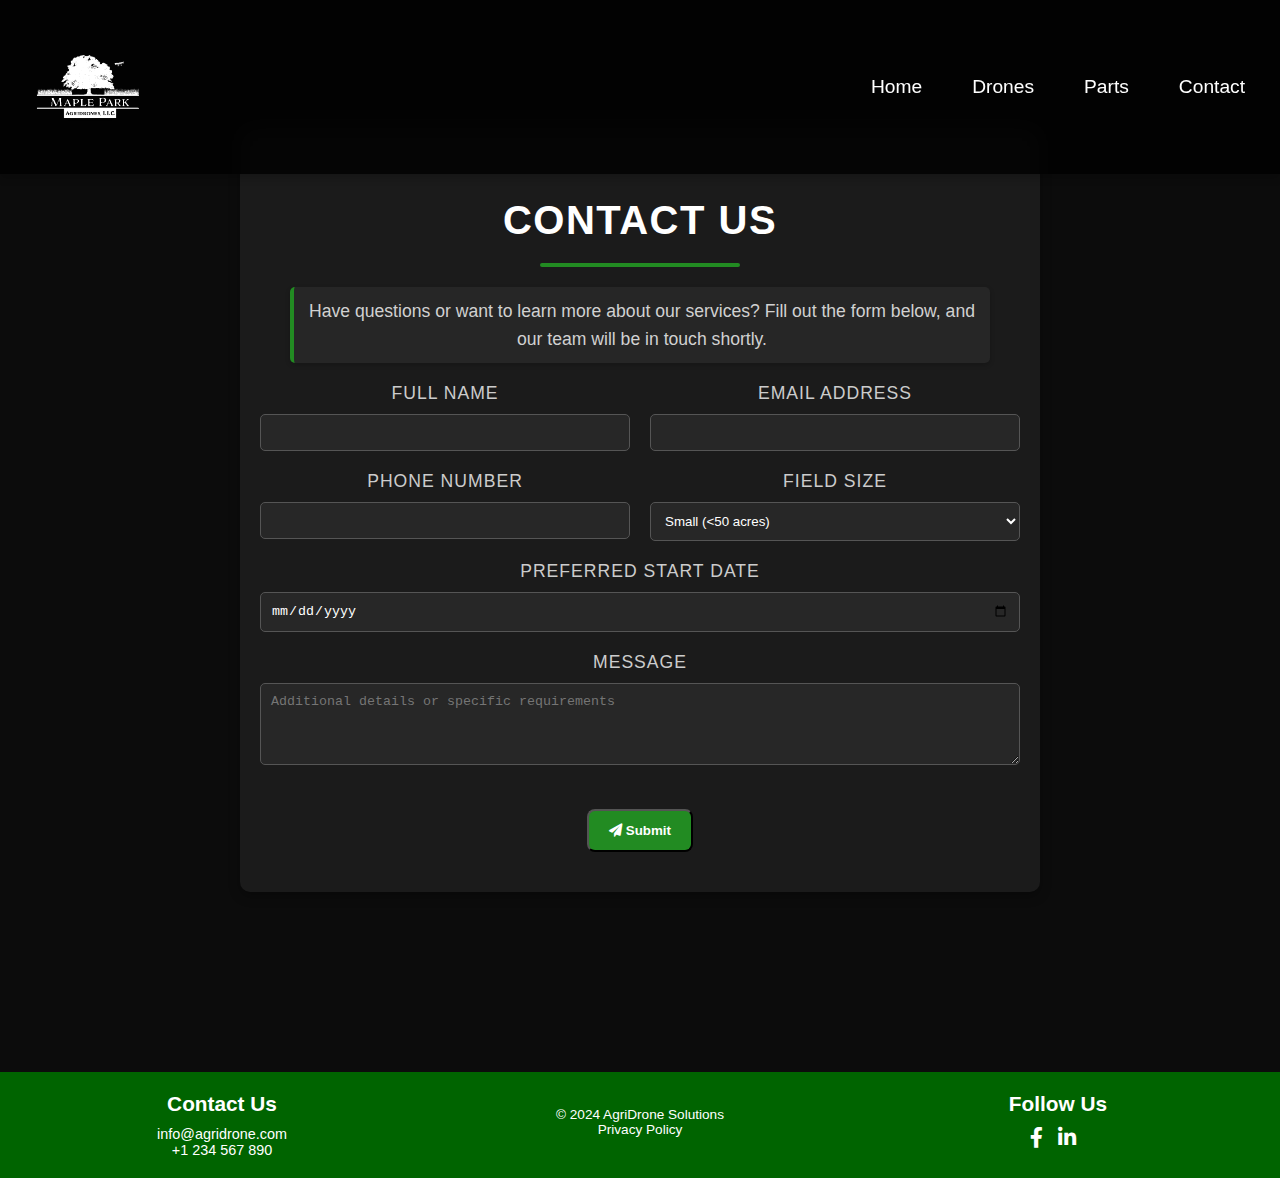
<file: contact.html>
<!DOCTYPE html>
<html lang="en">
<head>
    <meta charset="UTF-8">
    <meta name="viewport" content="width=device-width, initial-scale=1.0">
    <title>Contact Us | Maple Park AgriDrones</title>
    <link rel="stylesheet" href="contact.css">
    <link rel="stylesheet" href="styles.css">
    <link rel="stylesheet" href="footer.css">
    <link rel="stylesheet" href="hero.css">
    <link rel="icon" href="/images/favicon.png" type="image/png">
    <link rel="stylesheet" href="https://cdnjs.cloudflare.com/ajax/libs/font-awesome/6.0.0-beta3/css/all.min.css">
</head>
<body>

    <header>
        <div class="navbar">
            <!-- Overlay container for logo and hamburger menu icon -->
            <div class="overlay-container">
                <div class="logo">
                    <a href="index.html">
                        <img src="images/logo-Photoroom.png" alt="AgriDrone Logo">
                    </a>
                </div>
                <!-- Hamburger Menu Icon, moved to the right -->
                <div id="menuIcon" class="menu-icon">
                    <span class="line"></span>
                    <span class="line"></span>
                    <span class="line"></span>
                </div>
            </div>
    
            <!-- Desktop Menu - Hidden on Mobile -->
            <ul class="desktop-menu">
                <li><a href="index.html">Home</a></li>
                <li class="has-dropdown">
                    <span class="no-click">Drones</span>
                    <ul class="dropdown">
                        <li><a href="drone.html?drone=t25">DJI Agras T25</a></li>
                        <li><a href="drone.html?drone=t50">DJI Agras T50</a></li>
                    </ul>
                </li>
                <li class="has-dropdown">
                    <span class="no-click">Parts</span>
                    <ul class="dropdown">
                        <li><a href="drone1-specs.html">DJI Agras T25 Parts</a></li>
                        <li><a href="drone1-parts.html">DJI Agras T50 Parts</a></li>
                    </ul>
                </li>
                <li><a href="contact.html">Contact</a></li>
            </ul>
        </div>
    </header>
    
    <!-- Mobile Menu Structure - Positioned outside the header -->
    <nav class="menu" id="menu">
        <div class="close-icon" id="closeIcon">X</div>
        <ul>
            <li><a href="index.html">Home</a></li>
            <li class="has-dropdown">
                <a href="javascript:void(0)" class="dropdown-toggle">Drones</a>
                <ul class="dropdown-menu">
                    <li><a href="drone.html?drone=t25">DJI Agras T25</a></li>
                    <li><a href="drone.html?drone=t50">DJI Agras T50</a></li>
                </ul>
            </li>
            <li class="has-dropdown">
                <a href="javascript:void(0)" class="dropdown-toggle">Parts</a>
                <ul class="dropdown-menu">
                    <li><a href="t25-parts.html">DJI Agras T25 Parts</a></li>
                    <li><a href="t50-parts.html">DJI Agras T50 Parts</a></li>
                </ul>
            </li>
            <li><a href="contact.html" class="active">Contact</a></li>
        </ul>
    </nav>

    <section class="contact-form-section">
        <h2>Contact Us</h2>
        <p>Have questions or want to learn more about our services? Fill out the form below, and our team will be in touch shortly.</p>
    
        <!-- Form setup for Netlify -->
        <form method="POST" class="contact-form" netlify netlify-honeypot="bot-field" data-netlify="true" onSubmit="submit">
            <!-- Hidden Netlify form field for form name -->
            <input type="hidden" name="form-name" value="contact-form">
            
            <!-- Hidden redirect field to a thank you page after submission -->
            <input type="hidden" name="redirect" value="/thankyou.html">
            
            <!-- Hidden honeypot field for spam protection -->
            <p class="honeypot" style="display: none;">
                <label>Don’t fill this out if you're human: <input name="bot-field"></label>
            </p>
        
            <!-- Contact Information -->
            <div class="form-row">
                <div class="form-group">
                    <label for="name">Full Name</label>
                    <input type="text" id="name" name="name" required>
                </div>
                <div class="form-group">
                    <label for="email">Email Address</label>
                    <input type="email" id="email" name="email" required>
                </div>
            </div>
    
            <div class="form-row">
                <div class="form-group">
                    <label for="phone">Phone Number</label>
                    <input type="tel" id="phone" name="phone" required>
                </div>
                <div class="form-group">
                    <label for="farm-size">Field Size</label>
                    <select id="farm-size" name="farm-size">
                        <option value="small">Small (&lt;50 acres)</option>
                        <option value="medium">Medium (50-200 acres)</option>
                        <option value="large">Large (&gt;200 acres)</option>
                    </select>
                </div>
            </div>
    
            <div class="form-group">
                <label for="start-date">Preferred Start Date</label>
                <input type="date" id="start-date" name="start-date">
            </div>
    
            <!-- Additional Information -->
            <div class="form-group">
                <label for="message">Message</label>
                <textarea id="message" name="message" rows="4" placeholder="Additional details or specific requirements"></textarea>
            </div>
    
            <!-- Submit Button -->
            <button type="submit" class="cta-btn"><i class="fas fa-paper-plane"></i> Submit</button>
        </form>
    </section>    

<footer class="site-footer">
    <div class="footer-container">
        <div class="footer-section">
            <h4>Contact Us</h4>
            <p>info@agridrone.com<br>+1 234 567 890</p>
        </div>
        <div class="footer-bottom">
            <p>&copy; 2024 AgriDrone Solutions</p>
            <p><a href="#">Privacy Policy</a></p>
        </div>
        <div class="footer-section">
            <h4>Follow Us</h4>
            <div class="social-icons">
                <a href="https://www.facebook.com" target="_blank"><i class="fab fa-facebook-f"></i></a>
                <a href="https://www.linkedin.com" target="_blank"><i class="fab fa-linkedin-in"></i></a>
            </div>
        </div>
    </div>
</footer>

<script src="menu.js"></script>
<script src="form-interactive.js"></script>
<script src="form-validation.js"></script>

</body>
</html>
</file>
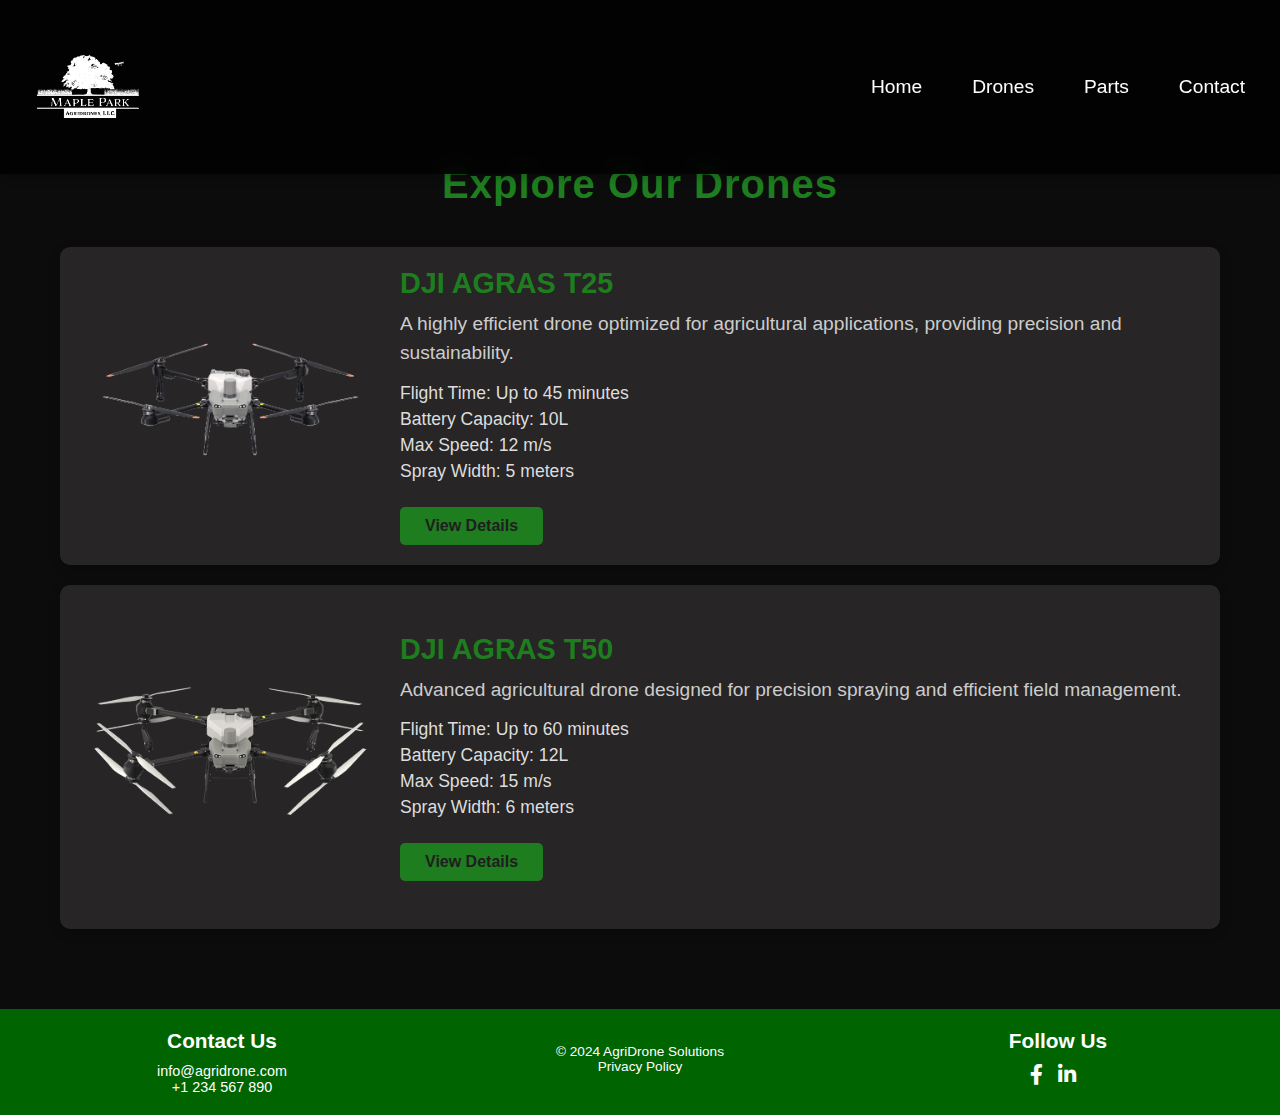
<file: drones_overview.html>
<!DOCTYPE html>
<html lang="en">
<head>
    <meta charset="UTF-8">
    <meta name="viewport" content="width=device-width, initial-scale=1.0">
    <title>Contact Us | Maple Park AgriDrones</title>
    <link rel="stylesheet" href="contact.css">
    <link rel="stylesheet" href="styles.css">
    <link rel="stylesheet" href="footer.css">
    <link rel="stylesheet" href="hero.css">
    <link rel="stylesheet" href="drones_overview.css">
    <link rel="icon" href="/images/favicon.png" type="image/png">
    <link rel="stylesheet" href="https://cdnjs.cloudflare.com/ajax/libs/font-awesome/6.0.0-beta3/css/all.min.css">
</head>
<body>

    <header>
        <div class="navbar">
            <!-- Overlay container for logo and hamburger menu icon -->
            <div class="overlay-container">
                <div class="logo">
                    <a href="index.html">
                        <img src="images/logo-Photoroom.png" alt="AgriDrone Logo">
                    </a>
                </div>
                <!-- Hamburger Menu Icon, moved to the right -->
                <div id="menuIcon" class="menu-icon">
                    <span class="line"></span>
                    <span class="line"></span>
                    <span class="line"></span>
                </div>
            </div>
    
            <!-- Desktop Menu - Hidden on Mobile -->
            <ul class="desktop-menu">
                <li><a href="index.html">Home</a></li>
                <li class="has-dropdown">
                    <span class="no-click">Drones</span>
                    <ul class="dropdown">
                        <li><a href="drone.html?drone=t25">DJI Agras T25</a></li>
                        <li><a href="drone.html?drone=t50">DJI Agras T50</a></li>
                    </ul>
                </li>
                <li class="has-dropdown">
                    <span class="no-click">Parts</span>
                    <ul class="dropdown">
                        <li><a href="drone1-specs.html">DJI Agras T25 Parts</a></li>
                        <li><a href="drone1-parts.html">DJI Agras T50 Parts</a></li>
                    </ul>
                </li>
                <li><a href="contact.html">Contact</a></li>
            </ul>
        </div>
    </header>
    
    <!-- Mobile Menu Structure - Positioned outside the header -->
    <nav class="menu" id="menu">
        <div class="close-icon" id="closeIcon">X</div>
        <ul>
            <li><a href="index.html">Home</a></li>
            <li class="has-dropdown">
                <a href="javascript:void(0)" class="dropdown-toggle">Drones</a>
                <ul class="dropdown-menu">
                    <li><a href="drone.html?drone=t25">DJI Agras T25</a></li>
                    <li><a href="drone.html?drone=t50">DJI Agras T50</a></li>
                </ul>
            </li>
            <li class="has-dropdown">
                <a href="javascript:void(0)" class="dropdown-toggle">Parts</a>
                <ul class="dropdown-menu">
                    <li><a href="t25-parts.html">DJI Agras T25 Parts</a></li>
                    <li><a href="t50-parts.html">DJI Agras T50 Parts</a></li>
                </ul>
            </li>
            <li><a href="contact.html">Contact</a></li>
        </ul>
    </nav>
    

    <section class="drones-overview">
        <h1>Explore Our Drones</h1>
        <div class="drone-card">
            <div class="drone-image">
                <img src="images/file (10).png" alt="DJI AGRAS T25">
            </div>
            <div class="drone-info">
                <h2>DJI AGRAS T25</h2>
                <p>A highly efficient drone optimized for agricultural applications, providing precision and sustainability.</p>
                <ul class="features-list">
                    <li>Flight Time: Up to 45 minutes</li>
                    <li>Battery Capacity: 10L</li>
                    <li>Max Speed: 12 m/s</li>
                    <li>Spray Width: 5 meters</li>
                </ul>
                <a href="drone.html?drone=t25" class="view-details-btn">View Details</a>
            </div>
        </div>

        <div class="drone-card">
            <div class="drone-image">
                <img src="images/agras-T50.png" alt="DJI AGRAS T50">
            </div>
            <div class="drone-info">
                <h2>DJI AGRAS T50</h2>
                <p>Advanced agricultural drone designed for precision spraying and efficient field management.</p>
                <ul class="features-list">
                    <li>Flight Time: Up to 60 minutes</li>
                    <li>Battery Capacity: 12L</li>
                    <li>Max Speed: 15 m/s</li>
                    <li>Spray Width: 6 meters</li>
                </ul>
                <a href="drone.html?drone=t50" class="view-details-btn">View Details</a>
            </div>
        </div>
    </section> 

<footer class="site-footer">
    <div class="footer-container">
        <div class="footer-section">
            <h4>Contact Us</h4>
            <p>info@agridrone.com<br>+1 234 567 890</p>
        </div>
        <div class="footer-bottom">
            <p>&copy; 2024 AgriDrone Solutions</p>
            <p><a href="#">Privacy Policy</a></p>
        </div>
        <div class="footer-section">
            <h4>Follow Us</h4>
            <div class="social-icons">
                <a href="https://www.facebook.com" target="_blank"><i class="fab fa-facebook-f"></i></a>
                <a href="https://www.linkedin.com" target="_blank"><i class="fab fa-linkedin-in"></i></a>
            </div>
        </div>
    </div>
</footer>

<script src="menu.js"></script>
<script src="form-interactive.js"></script>
<script src="form-validation.js"></script>
<script src="products.js"></script>

</body>
</html>
</file>
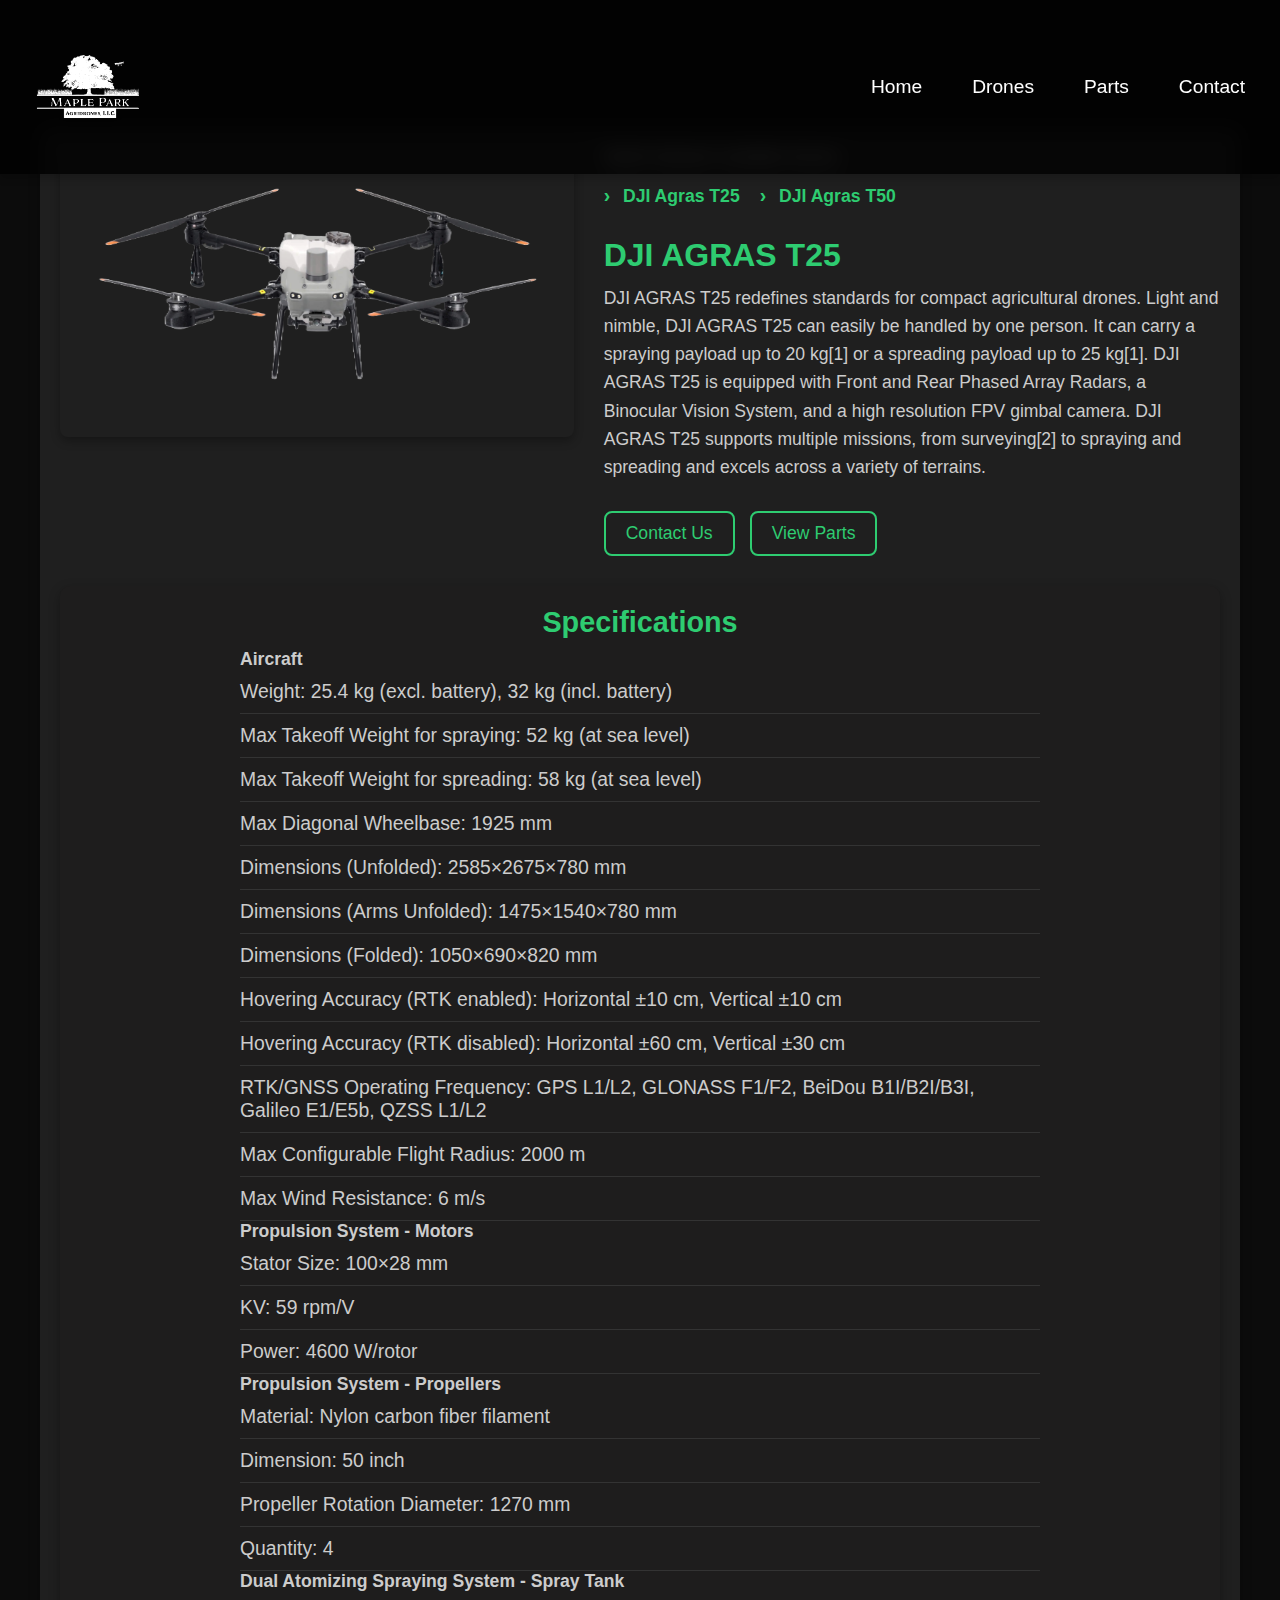
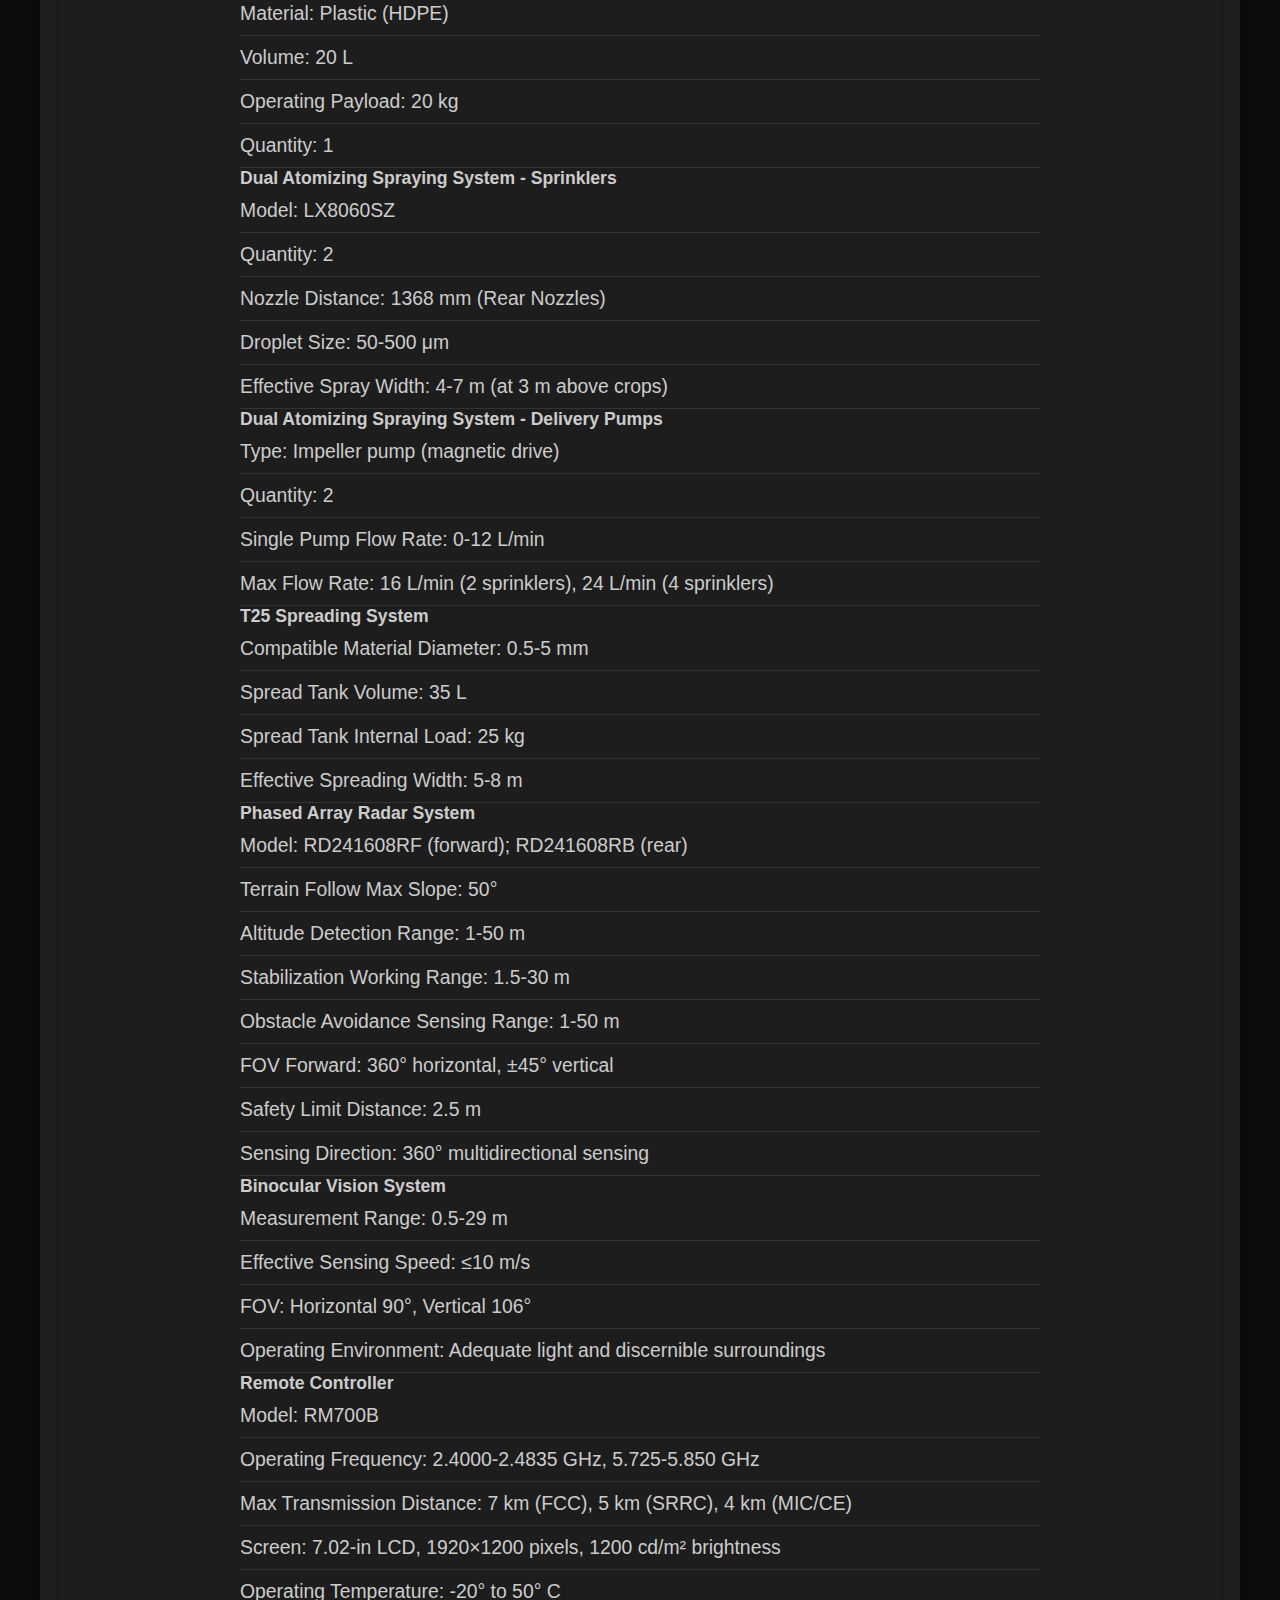
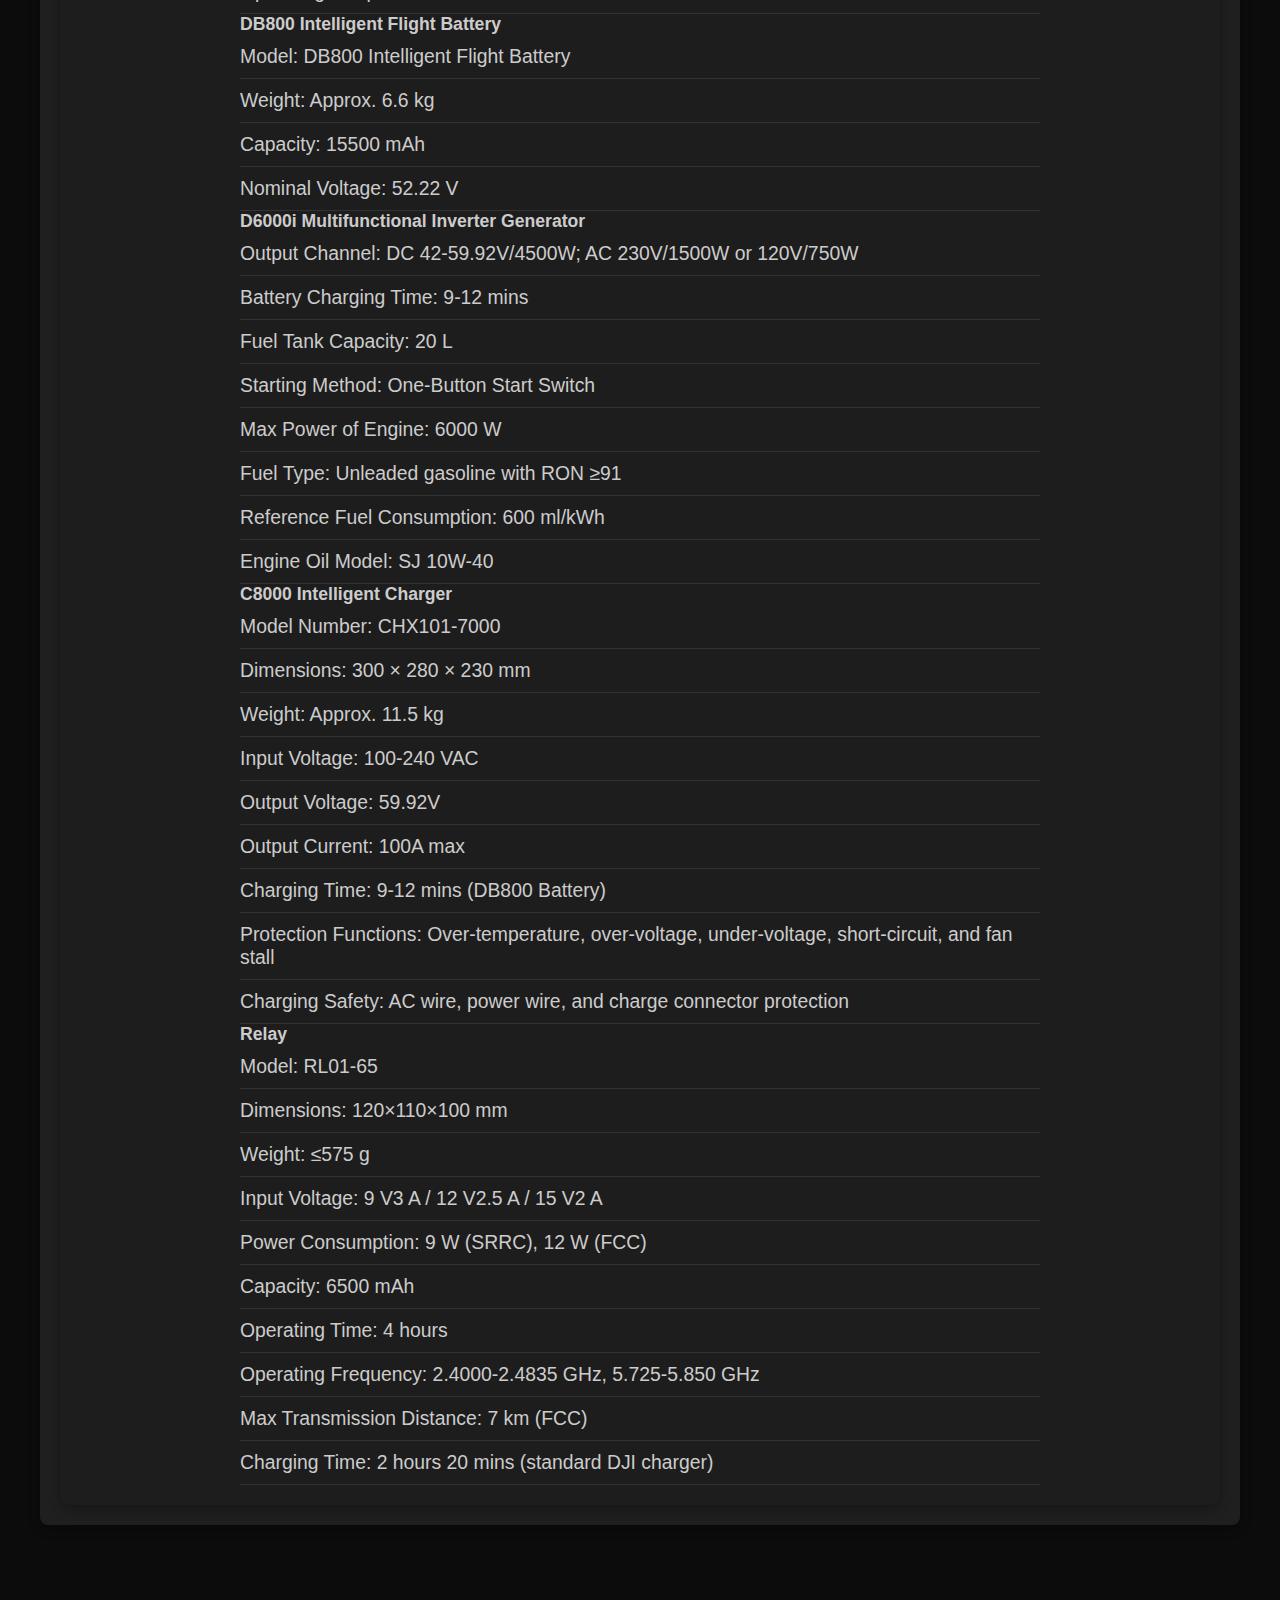
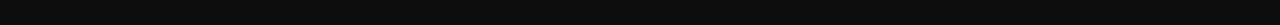
<file: t25dronepage.html>
<!DOCTYPE html>
<html lang="en">
<head>
    <meta charset="UTF-8">
    <meta name="viewport" content="width=device-width, initial-scale=1.0">
    <title>Drone Specifications</title>
    <link rel="stylesheet" href="styles.css">
    <link rel="stylesheet" href="products.css">
</head>
<body>

    <header>
        <div class="navbar">
            <!-- Overlay container for logo and hamburger menu icon -->
            <div class="overlay-container">
                <div class="logo">
                    <a href="index.html">
                        <img src="images/logo-Photoroom.png" alt="AgriDrone Logo">
                    </a>
                </div>
                <!-- Hamburger Menu Icon, moved to the right -->
                <div id="menuIcon" class="menu-icon">
                    <span class="line"></span>
                    <span class="line"></span>
                    <span class="line"></span>
                </div>
            </div>
    
            <!-- Desktop Menu - Hidden on Mobile -->
            <ul class="desktop-menu">
                <li><a href="index.html">Home</a></li>
                <li class="has-dropdown">
                    <span class="no-click">Drones</span>
                    <ul class="dropdown">
                        <li><a href="drone.html?drone=t25">DJI Agras T25</a></li>
                        <li><a href="drone.html?drone=t50">DJI Agras T50</a></li>
                    </ul>
                </li>
                <li class="has-dropdown">
                    <span class="no-click">Parts</span>
                    <ul class="dropdown">
                        <li><a href="drone1-specs.html">DJI Agras T25 Parts</a></li>
                        <li><a href="drone1-parts.html">DJI Agras T50 Parts</a></li>
                    </ul>
                </li>
                <li><a href="contact.html">Contact</a></li>
            </ul>
        </div>
    </header>
    
    <!-- Mobile Menu Structure - Positioned outside the header -->
    <nav class="menu" id="menu">
        <div class="close-icon" id="closeIcon">X</div>
        <ul>
            <li><a href="index.html">Home</a></li>
            <li class="has-dropdown">
                <a href="javascript:void(0)" class="dropdown-toggle">Drones</a>
                <ul class="dropdown-menu">
                    <li><a href="drone.html?drone=t25">DJI Agras T25</a></li>
                    <li><a href="drone.html?drone=t50">DJI Agras T50</a></li>
                </ul>
            </li>
            <li class="has-dropdown">
                <a href="javascript:void(0)" class="dropdown-toggle">Parts</a>
                <ul class="dropdown-menu">
                    <li><a href="t25-parts.html">DJI Agras T25 Parts</a></li>
                    <li><a href="t50-parts.html">DJI Agras T50 Parts</a></li>
                </ul>
            </li>
            <li><a href="contact.html">Contact</a></li>
        </ul>
    </nav>
    
    

    <section class="product">
        <div class="product-top">
            <!-- Left Column: Product Image -->
            <div class="product-image">
                <img id="droneImage" src="images/file (10).png" alt="DJI Agras T25">
            </div>
    
            <!-- Right Column: Header and Details -->
            <div class="product-details">
                <p class="toggle-instruction">Switch between available drones:</p>
                <div class="product-selector">
                    <a href="drone.html?drone=t25" class="selector-link active" onclick="selectDrone('t25')">
                        <span class="toggle-icon">&rsaquo;</span> DJI Agras T25
                    </a>
                    <a href="drone.html?drone=t50" class="selector-link" onclick="selectDrone('t50')">
                        <span class="toggle-icon">&rsaquo;</span> DJI Agras T50
                    </a>
                </div>
            
                <!-- Drone Header and Description -->
                <h2 id="droneTitle">DJI AGRAS T25</h2>
                <p id="droneDescription">
                    Advanced agricultural drone designed for precision spraying and efficient field management.
                </p>
                <div class="action-buttons">
                    <a href="contact.html" class="btn">Contact Us</a>
                    <a href="accessories.html" class="btn">View Parts</a>
                </div>
            </div>            
        </div>
    
        <!-- Specifications Section -->
        <div class="specs-section">
            <h3>Specifications</h3>
            <ul id="specsList">
                <li>Flight Time: Up to 60 minutes</li>
                <li>Battery Capacity: 12L</li>
                <li>Max Speed: 15 m/s</li>
                <li>Spray Width: 6 meters</li>
                <li>Control Range: 5km</li>
            </ul>
        </div>
    </section>    

    <script src="menu.js"></script>
    <script src="products.js"></script>
    
</body>
</html>
</file>
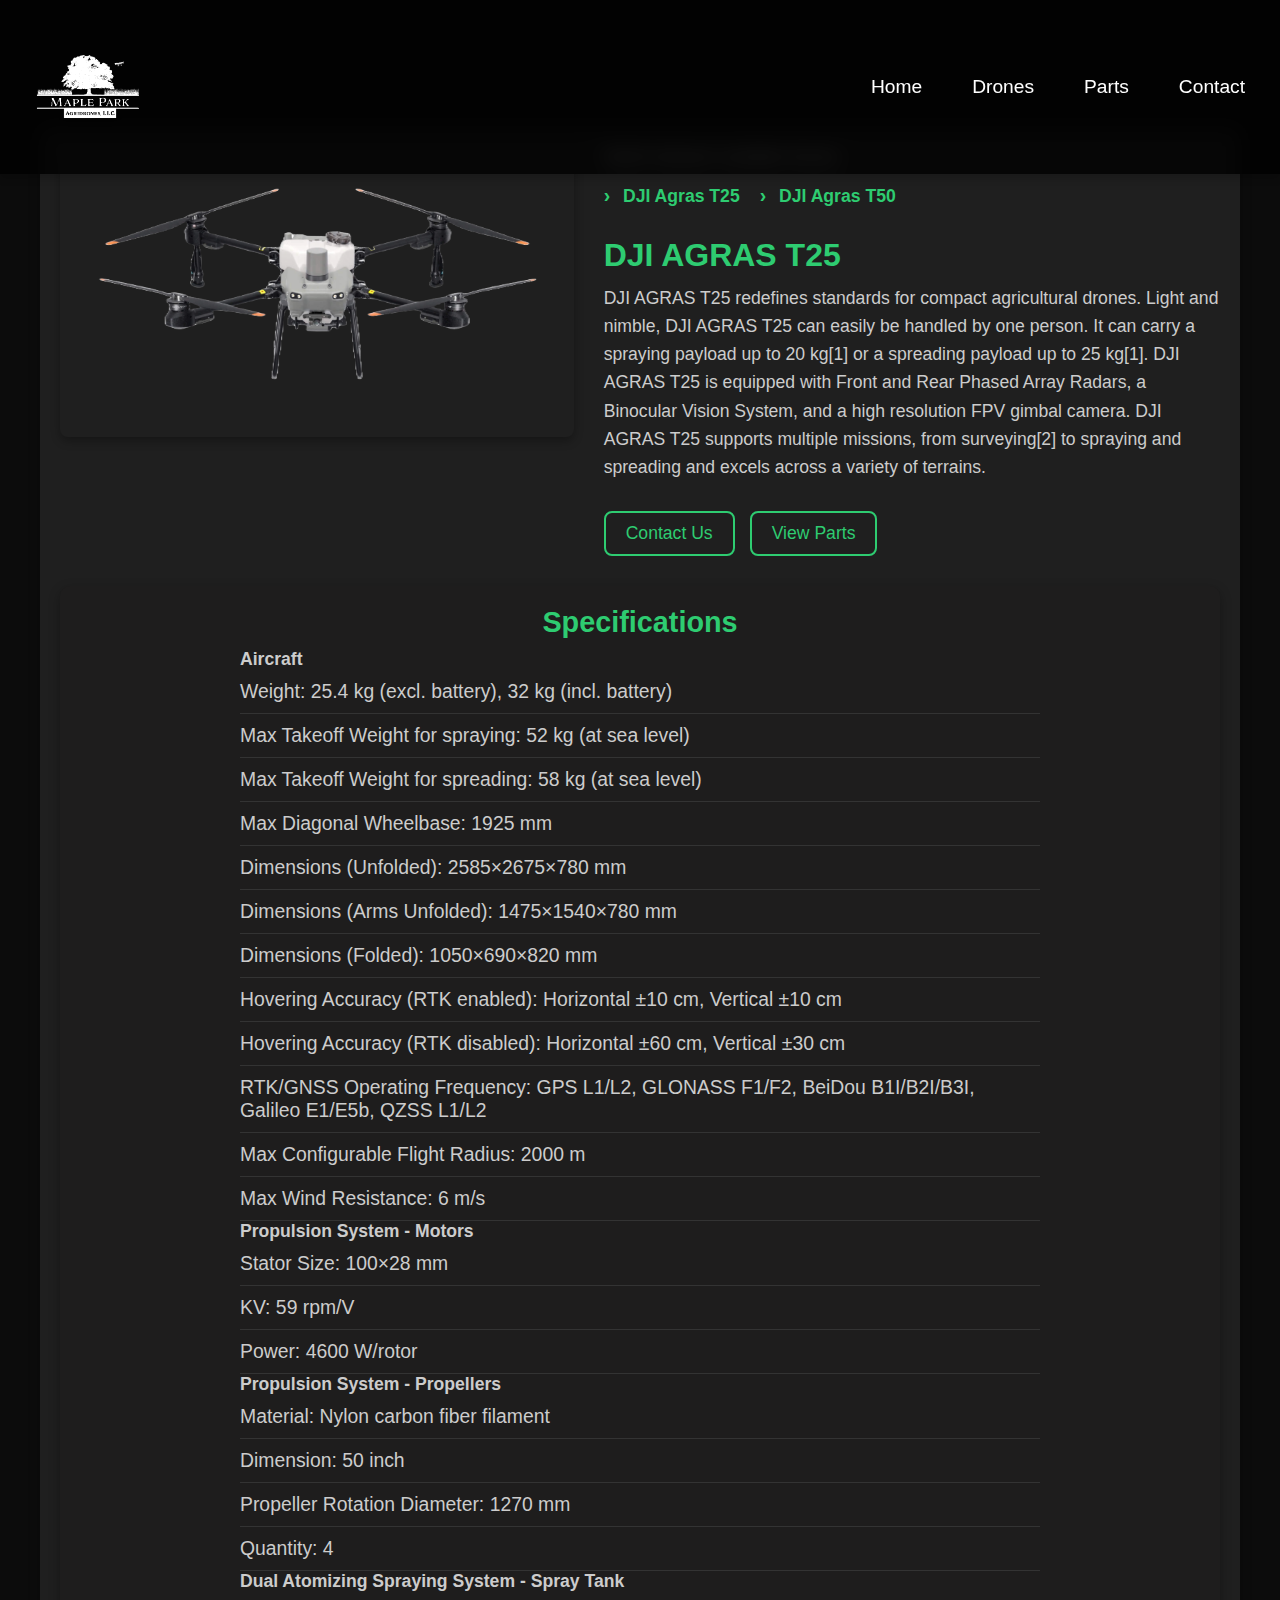
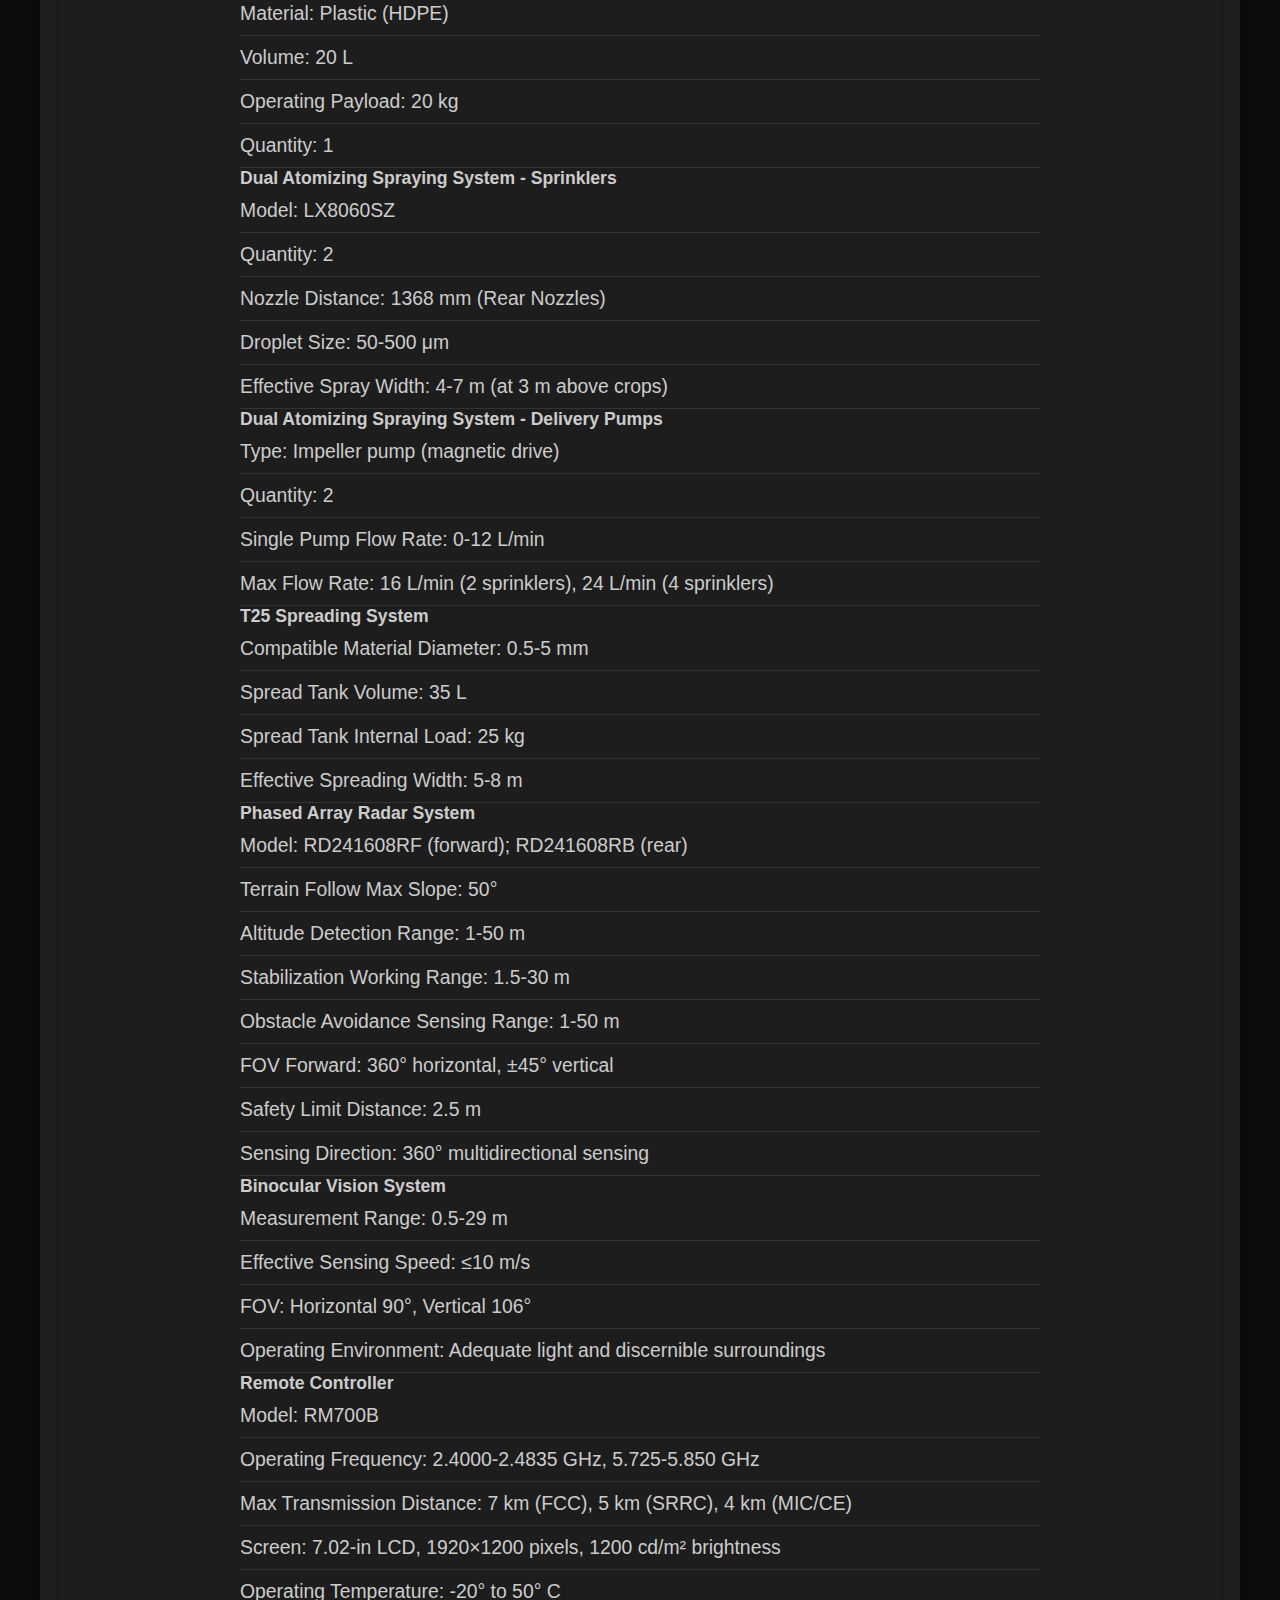
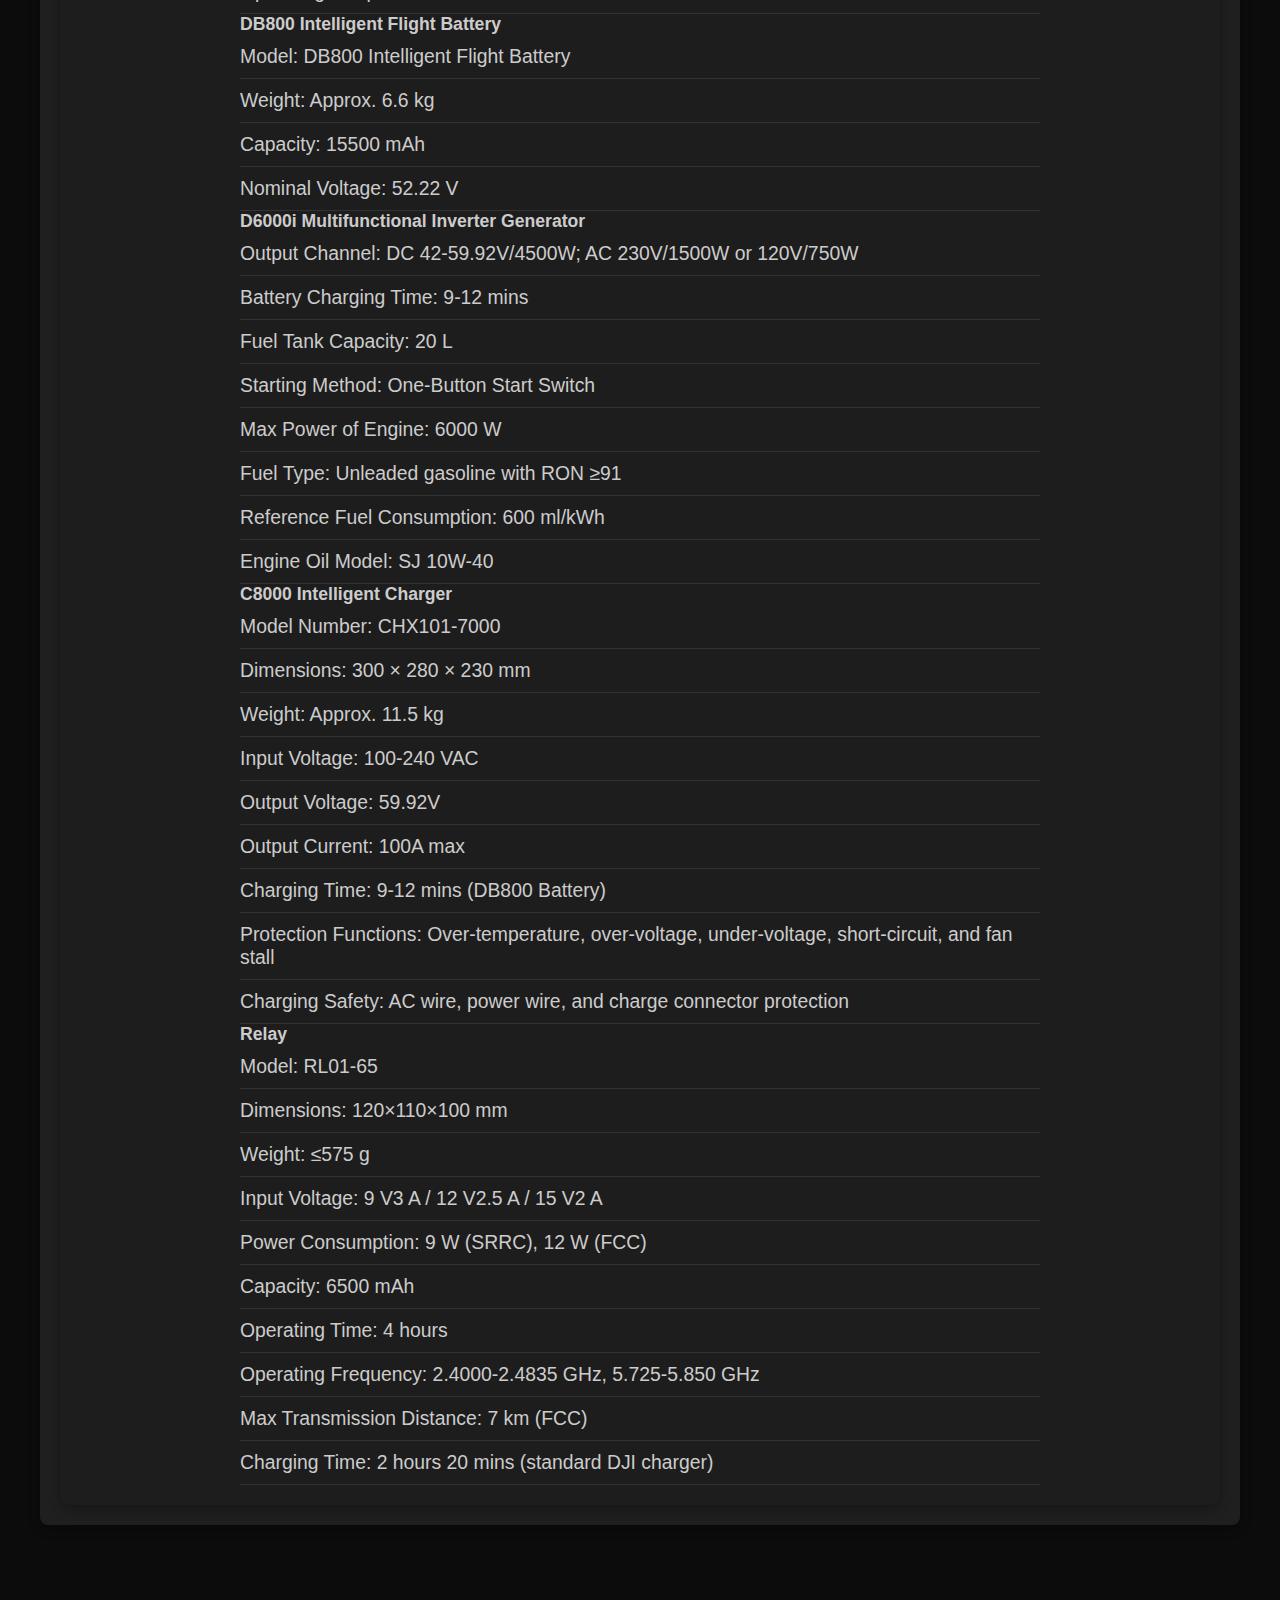
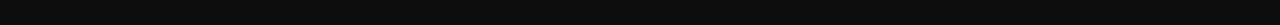
<file: t50dronepage.html>
<!DOCTYPE html>
<html lang="en">
<head>
    <meta charset="UTF-8">
    <meta name="viewport" content="width=device-width, initial-scale=1.0">
    <title>Drone Specifications</title>
    <link rel="stylesheet" href="styles.css">
    <link rel="stylesheet" href="products.css">
</head>
<body>

    <header>
        <div class="navbar">
            <!-- Overlay container for logo and hamburger menu icon -->
            <div class="overlay-container">
                <div class="logo">
                    <a href="index.html">
                        <img src="images/logo-Photoroom.png" alt="AgriDrone Logo">
                    </a>
                </div>
                <!-- Hamburger Menu Icon, moved to the right -->
                <div id="menuIcon" class="menu-icon">
                    <span class="line"></span>
                    <span class="line"></span>
                    <span class="line"></span>
                </div>
            </div>
    
            <!-- Desktop Menu - Hidden on Mobile -->
            <ul class="desktop-menu">
                <li><a href="index.html">Home</a></li>
                <li class="has-dropdown">
                    <span class="no-click">Drones</span>
                    <ul class="dropdown">
                        <li><a href="drone.html?drone=t25">DJI Agras T25</a></li>
                        <li><a href="drone.html?drone=t50">DJI Agras T50</a></li>
                    </ul>
                </li>
                <li class="has-dropdown">
                    <span class="no-click">Parts</span>
                    <ul class="dropdown">
                        <li><a href="drone1-specs.html">DJI Agras T25 Parts</a></li>
                        <li><a href="drone1-parts.html">DJI Agras T50 Parts</a></li>
                    </ul>
                </li>
                <li><a href="contact.html">Contact</a></li>
            </ul>
        </div>
    </header>
    
    <!-- Mobile Menu Structure - Positioned outside the header -->
    <nav class="menu" id="menu">
        <div class="close-icon" id="closeIcon">X</div>
        <ul>
            <li><a href="index.html">Home</a></li>
            <li class="has-dropdown">
                <a href="javascript:void(0)" class="dropdown-toggle">Drones</a>
                <ul class="dropdown-menu">
                    <li><a href="drone.html?drone=t25">DJI Agras T25</a></li>
                    <li><a href="drone.html?drone=t50">DJI Agras T50</a></li>
                </ul>
            </li>
            <li class="has-dropdown">
                <a href="javascript:void(0)" class="dropdown-toggle">Parts</a>
                <ul class="dropdown-menu">
                    <li><a href="t25-parts.html">DJI Agras T25 Parts</a></li>
                    <li><a href="t50-parts.html">DJI Agras T50 Parts</a></li>
                </ul>
            </li>
            <li><a href="contact.html">Contact</a></li>
        </ul>
    </nav>
    
    

    <section class="product">
        <div class="product-top">
            <!-- Left Column: Product Image -->
            <div class="product-image">
                <img id="droneImage" src="images/agras-T50.png" alt="DJI Agras T25">
            </div>
    
            <!-- Right Column: Header and Details -->
            <div class="product-details">
                <p class="toggle-instruction">Switch between available drones:</p>
                <div class="product-selector">
                    <a href="drone.html?drone=t25" class="selector-link active" onclick="selectDrone('t25')">
                        <span class="toggle-icon">&rsaquo;</span> DJI Agras T25
                    </a>
                    <a href="drone.html?drone=t50" class="selector-link" onclick="selectDrone('t50')">
                        <span class="toggle-icon">&rsaquo;</span> DJI Agras T50
                    </a>
                </div>
            
                <!-- Drone Header and Description -->
                <h2 id="droneTitle">DJI AGRAS T25</h2>
                <p id="droneDescription">
                    Advanced agricultural drone designed for precision spraying and efficient field management.
                </p>
                <div class="action-buttons">
                    <a href="contact.html" class="btn">Contact Us</a>
                    <a href="accessories.html" class="btn">View Parts</a>
                </div>
            </div>            
        </div>
    
        <!-- Specifications Section -->
        <div class="specs-section">
            <h3>Specifications</h3>
            <ul id="specsList">
                <li>Flight Time: Up to 60 minutes</li>
                <li>Battery Capacity: 12L</li>
                <li>Max Speed: 15 m/s</li>
                <li>Spray Width: 6 meters</li>
                <li>Control Range: 5km</li>
            </ul>
        </div>
    </section>

<script src="menu.js"></script>
<script src="products.js"></script>

</body>
</html>
</file>
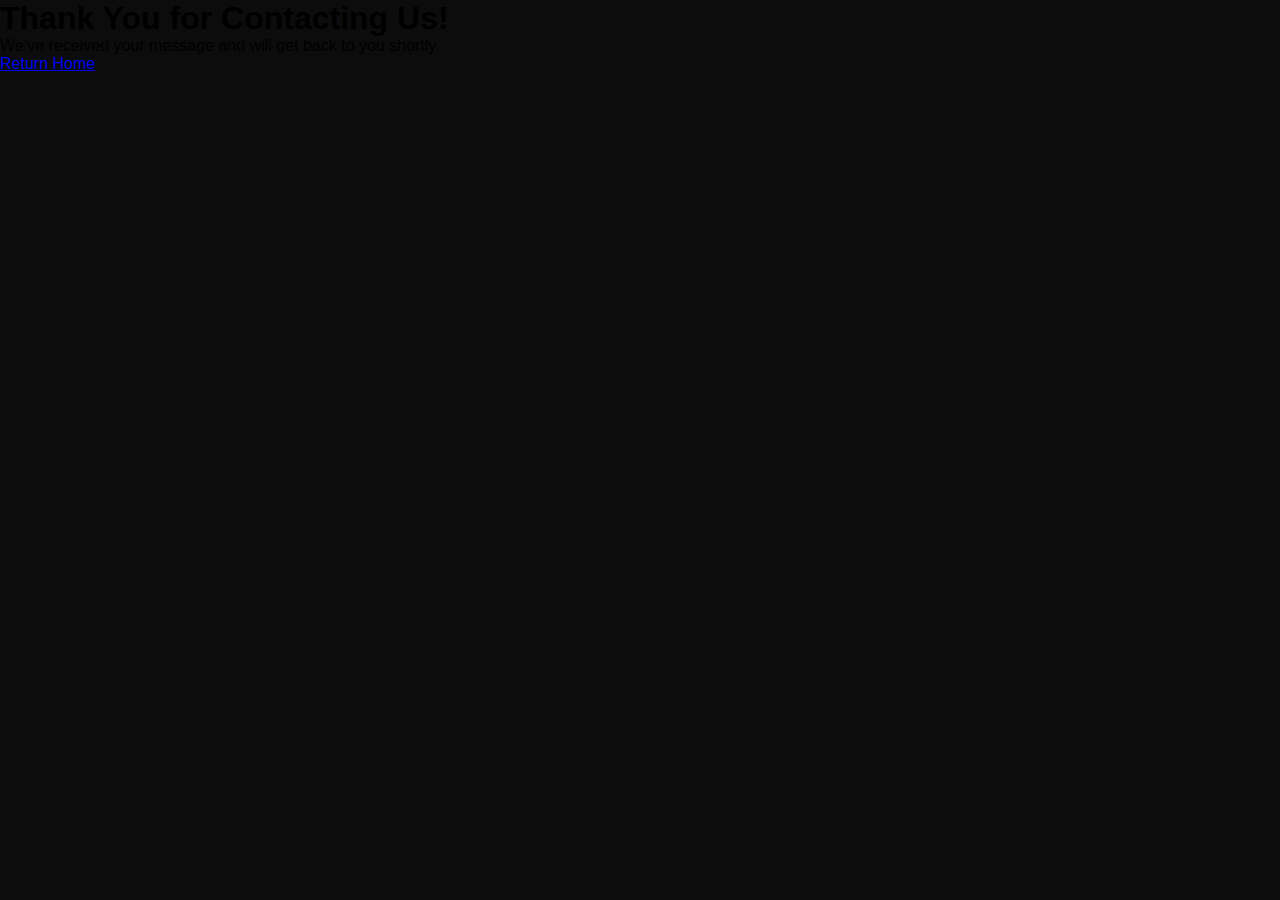
<file: thankyou.html>
<!-- thank-you.html -->
<!DOCTYPE html>
<html lang="en">
<head>
    <meta charset="UTF-8">
    <meta name="viewport" content="width=device-width, initial-scale=1.0">
    <title>Thank You</title>
    <link rel="stylesheet" href="styles.css">
</head>
<body>
    <section class="thank-you-section">
        <h1>Thank You for Contacting Us!</h1>
        <p>We’ve received your message and will get back to you shortly.</p>
        <a href="index.html" class="cta-btn">Return Home</a>
    </section>
</body>
</html>
</file>
<file: contact.css>
/* Contact Form Section with Dark Theme */
.contact-form-section {
    max-width: 800px;
    margin: 180px auto;
    padding: 40px 20px;
    background-color: #1b1b1b;
    border-radius: 10px;
    box-shadow: 0 4px 12px rgba(0, 0, 0, 0.3);
    text-align: center;
    margin-top: 10%;
}

/* Two-column layout for form rows */
.form-row {
    display: flex;
    gap: 20px;
    justify-content: space-between;
}

.form-row .form-group {
    flex: 1; /* Take up equal space */
}

/* General styling for form fields */
.form-group label {
    display: block;
    color: #ffffff;
    font-weight: bold;
    margin-bottom: 5px;
}

.form-group input,
.form-group select,
.form-group textarea {
    width: 100%;
    padding: 10px;
    margin-top: 5px;
    background-color: #272727;
    color: #ffffff;
    border: 1px solid #555555;
    border-radius: 5px;
}

.form-group textarea {
    resize: vertical;
}

/* CTA Button styling */
.cta-btn {
    display: inline-block;
    padding: 12px 20px;
    background-color: #228B22;
    color: #ffffff;
    font-weight: bold;
    border-radius: 8px;
    text-decoration: none;
    transition: background-color 0.3s ease, transform 0.3s ease;
    margin-top: 20px;
}

.cta-btn:hover {
    background-color: #1e7d1e;
    transform: translateY(-3px);
}


/* Contact Form Page H2 Styling */
.contact-form-section h2 {
    font-size: 2.5em;
    color: #ffffff; /* Bright color to contrast against dark background */
    font-weight: 700;
    text-transform: uppercase;
    letter-spacing: 1.5px; /* Slight spacing for a modern look */
    margin-top: 30px;
    margin-bottom: 10px;
    text-align: center;
    position: relative;
}

/* Underline Styling for H2 */
.contact-form-section h2::after {
    content: '';
    width: 200px;
    height: 4px;
    background-color: #228B22;
    display: block;
    margin: 20px auto; /* Center the underline */
    border-radius: 2px; /* Add slight rounding to the underline */
}


/* Styling for introductory paragraph on the Contact Form Page */
.contact-form-section p {
    font-size: 1.1em;
    color: #d1d1d1; /* Light gray for readability on dark background */
    margin-bottom: 20px;
    line-height: 1.6;
    max-width: 700px; /* Limit width for readability */
    margin-left: auto;
    margin-right: auto; /* Center-align within the section */
    padding: 10px 15px;
    background-color: rgba(255, 255, 255, 0.05); /* Subtle background highlight */
    border-left: 4px solid #228B22; /* Add a green accent border on the left */
    border-radius: 5px;
    box-shadow: 0 2px 5px rgba(0, 0, 0, 0.2); /* Light shadow for subtle depth */
}

/* Label Styling */
.contact-form-section label {
    font-size: 1.1em;
    color: #cccccc; /* Soft contrast against dark background */
    font-weight: 500;
    display: block;
    margin-bottom: 5px; /* Space between label and input */
    text-transform: uppercase;
    letter-spacing: 1px; /* Consistent letter spacing for modern look */
}

/* Additional Padding and Alignment for Form Fields */
.contact-form-section .form-group {
    margin-bottom: 20px; /* Space between form groups */
}

/* Responsive Adjustments */
@media (max-width: 768px) {
    .contact-form-section {
        padding: 20px 15px;
    }

    /* Stack form fields in a single column */
    .form-row {
        flex-direction: column;
    }

    /* Adjust font size and layout for headers */
    .contact-form-section h2 {
        font-size: 2em;
    }

    .contact-form-section p {
        font-size: 1em;
        padding: 8px 12px;
        margin-bottom: 15px;
    }

    .form-group label {
        font-size: 1em;
        margin-bottom: 4px;
    }

    .form-group input,
    .form-group select,
    .form-group textarea {
        font-size: 0.9em;
        padding: 8px;
    }

    /* Full-width button for mobile */
    .cta-btn {
        width: 100%;
        padding: 10px;
        font-size: 1em;
    }

    .contact-form-section {
        margin-top: 25%;
    }
}

.honeypot {
    display: none; /* Completely hides the honeypot field */
}
</file>
<file: styles.css>
* {
    margin: 0;
    padding: 0;
    box-sizing: border-box;
}

body {
    font-family: 'Segoe UI', Tahoma, Geneva, Verdana, sans-serif;
    background-color: #0c0c0c;
}

/* Header Styling */
header {
    position: fixed;
    width: 100%;
    top: 0;
    left: 0;
    z-index: 10;
    padding: 15px 20px;
    background-color: rgba(0, 0, 0, 0.8);
    box-shadow: 0px 4px 8px rgba(0, 0, 0, 0.2);
    transition: background-color 0.3s ease, opacity 0.5s ease, visibility 0.5s ease;
    backdrop-filter: blur(10px);
}

/* Header and overlay container with fade-in and fade-out transition */
header, .overlay-container {
    transition: opacity 0.4s ease, visibility 0.4s ease;
}

/* Navbar Flexbox Layout */
.navbar {
    display: flex;
    justify-content: space-between;
    align-items: center;
    width: 100%;
}

/* Logo Styling */
.logo img {
    width: 140px;
    filter: drop-shadow(0px 3px 3px rgba(0, 0, 0, 0.4));
}

/* Desktop Menu */
.desktop-menu {
    display: flex;
    gap: 20px;
    list-style: none;
}

.desktop-menu > li {
    position: relative;
}

/* Main Navigation Links and Non-clickable Span Styling */
.desktop-menu > li > a,
.desktop-menu > li > span.no-click {
    color: white;
    font-size: 1.2em;
    text-decoration: none;
    padding: 10px 15px;
    display: inline-block;
    transition: color 0.3s ease, transform 0.3s ease;
    position: relative;
    cursor: pointer; /* Shows hand cursor for span */
}

/* Hover effect and underline animation for both links and no-click spans */
.desktop-menu > li > a:hover,
.desktop-menu > li > span.no-click:hover {
    color: #2ecc71;
    transform: scale(1.05);
}

/* Underline Animation for Hover */
.desktop-menu > li > a::after,
.desktop-menu > li > span.no-click::after {
    content: '';
    position: absolute;
    left: 50%;
    bottom: -3px;
    width: 0;
    height: 2px;
    background-color: #2ecc71;
    transition: width 0.3s ease, left 0.3s ease;
}

/* Extend underline from center on hover */
.desktop-menu > li > a:hover::after,
.desktop-menu > li > span.no-click:hover::after {
    width: 100%;
    left: 0;
}

/* Active Link Indicator */
.desktop-menu > li > a.active,
.desktop-menu > li > span.no-click.active {
    color: #2ecc71;
    border-bottom: 3px solid #2ecc71;
}

/* Dropdown Menu */
.dropdown {
    display: none;
    position: absolute;
    top: 105%;
    left: 0;
    background-color: rgba(0, 0, 0, 0.9);
    border-radius: 8px;
    padding: 10px 0;
    list-style: none;
    min-width: 160px;
    opacity: 0;
    transform: translateY(10px);
    transition: opacity 0.3s ease, transform 0.3s ease;
    box-shadow: 0px 4px 8px rgba(0, 0, 0, 0.3);
}

.desktop-menu > li:hover .dropdown {
    display: block;
    opacity: 1;
    transform: translateY(0);
}

/* Dropdown Link Styling */
.dropdown li a {
    color: #ffffff;
    padding: 10px 20px;
    display: block;
    text-decoration: none;
    transition: background-color 0.3s ease, transform 0.3s ease;
}

.dropdown li a:hover {
    background-color: #228B22;
    transform: translateX(5px);
}

.menu-icon {
    display: flex;
    flex-direction: column;
    justify-content: space-between;
    width: 30px;
    height: 22px;
    cursor: pointer;
    z-index: 20;
}

.menu-icon .line {
    display: block;
    opacity: 1; /* Full opacity for debugging */
    background-color: white;
    width: 100%;
    height: 3px;
    margin: 5px 0;
}

@media (max-width: 768px) {
    .menu-icon {
        display: flex;
    }

    .desktop-menu {
        display: none; /* Hide desktop menu */
    }
}

/* Ensure transition for fade-in as well */
.menu-icon, .logo, header {
    transition: opacity 0.3s ease; /* Smooth fade-in transition */
}

.close-icon {
    position: absolute;
    top: 20px;
    right: 20px;
    font-size: 2em;
    color: #e8ffe8;
    cursor: pointer;
    z-index: 20;
    transition: transform 0.3s ease, color 0.3s ease;
}

.close-icon:hover {
    transform: scale(1.2); /* Slightly enlarge on hover */
    color: #2ecc71; /* Change color on hover */
}

/* Show menu icon on mobile */
@media (max-width: 768px) {
    .menu-icon {
        display: flex;
        flex-direction: column;
        justify-content: space-between;
    }

    .menu-icon .line {
        width: 30px;
        height: 3px;
        background-color: white;
        border-radius: 2px;
        transition: transform 0.3s ease, opacity 0.3s ease;
        position: relative;
    }
}

/* Base menu styling */
.menu {
    position: fixed;
    top: 0;
    right: -100%; /* Hidden off-screen */
    width: 300px;
    height: 100vh;
    background-color: rgba(0, 0, 0, 0.9);
    color: white;
    padding: 50px 20px;
    z-index: 1000;
    opacity: 1;
    visibility: visible;
    transition: right 0.6s ease-in-out, opacity 0.5s ease;
}

/* Menu open state with smooth slide-in */
.menu.open {
    right: 0; /* Slide into view */
    opacity: 1 !important;
    visibility: visible !important;
}

/* Menu closing state for smooth fade-out and slide-out */
.menu.closing {
    opacity: 0; /* Gradual fade out */
    right: -100%; /* Slide out to the right */
    visibility: hidden; /* Hide after fade-out completes */
    transition: right 0.6s ease-in-out, opacity 0.4s ease, visibility 0s 0.6s; /* Delay visibility */
}

/* Overlay container styling */
.overlay-container {
    display: flex;
    justify-content: space-between;
    align-items: center;
    width: 100%;
    transition: opacity 0.3s ease; /* Transition for fade-out */
}

/* Fade-out class for header fade effect */
.fade-out {
    opacity: 0;
    visibility: hidden; /* Hide after fading out */
}

/* Position hamburger menu icon on the right side */
.menu-icon {
    cursor: pointer;
    display: flex;
    flex-direction: column;
    justify-content: space-between;
    width: 30px;
    height: 22px;
    margin-left: auto; /* Push to the right */
}

.menu ul {
    list-style: none;
    padding: 0;
    margin: 0;
}

.menu ul li {
    margin: 20px 0;
}

.menu ul li a {
    color: white;
    font-size: 1.5em;
    text-decoration: none;
    padding: 10px 15px;
    display: block;
    transition: color 0.3s ease;
}

.menu ul li a:hover {
    color: #2ecc71;
}

@media (max-width: 768px) {
    .desktop-menu {
        display: none;
    }
    .menu-icon {
        display: flex;
        flex-direction: column;
        justify-content: space-between;
        width: 30px;
        height: 22px;
        cursor: pointer;
        z-index: 20; /* Ensures icon is on top of other elements */
    }

    .menu.open {
        display: block;
        position: fixed;
        top: 0;
        right: 0;
        width: 300px;
        height: 100vh;
        background-color: rgba(0, 0, 0, 0.9);
        padding: 50px 20px;
        transition: right 0.3s ease-in-out;
        z-index: 15; /* Menu should overlay content but stay under icon */
    }

    .menu ul {
        list-style: none;
        padding: 0;
        margin: 0;
    }

    .menu ul li {
        margin: 20px 0;
    }

    .menu ul li a {
        color: white;
        font-size: 1.5em;
        text-decoration: none;
        padding: 10px 15px;
        display: block;
        transition: color 0.3s ease;
    }

    .menu ul li a:hover {
        color: #2ecc71;
    }

    /* Hide header when menu is open */
    .hide-header {
        opacity: 0;
        visibility: hidden;
        transition: opacity 0.3s ease, visibility 0.3s ease;
    }
}

/* Active Link Indicator */
.desktop-menu > li > a.active,
.desktop-menu > li > span.no-click.active {
    color: #2ecc71;
    border-bottom: 3px solid #2ecc71; /* Active link underline */
}

/* Dropdown Styling in Mobile Menu */
.menu ul .dropdown {
    display: none; /* Hide by default */
    padding-left: 15px;
    background-color: rgba(255, 255, 255, 0.1); /* Slight background for dropdowns */
    list-style-type: none;
}

.menu ul .has-dropdown a {
    cursor: pointer; /* Make sections with dropdowns clickable */
}

/* Show dropdown when open */
.menu ul .dropdown.open-dropdown {
    display: block;
}

/* Dropdown menu hidden by default */
.dropdown-menu {
    display: none;
    opacity: 0;
    max-height: 0;
    overflow: hidden;
    transition: opacity 0.3s ease, max-height 0.3s ease;
}

/* Show dropdown menu when 'show' class is added */
.dropdown-menu.show {
    display: block;
    opacity: 1;
    max-height: 200px; /* Adjust based on menu content */
}

/* Mobile-specific dropdown styling */
@media (max-width: 768px) {
    .menu ul .dropdown-menu {
        display: none; /* Hide by default */
        padding-left: 15px;
        background-color: rgba(255, 255, 255, 0.1); /* Slight background for dropdowns */
        list-style-type: none;
    }

    /* Show dropdown menu when active */
    .menu ul .dropdown-menu.show {
        display: block;
    }

    /* Style for the dropdown toggle */
    .menu ul .has-dropdown > .dropdown-toggle {
        cursor: pointer;
        color: white;
        text-decoration: none;
        padding: 10px 15px;
        display: block;
    }
}

/* General link styles for dropdown toggles */
.menu ul .has-dropdown > .dropdown-toggle {
    cursor: pointer;
    color: white;
    text-decoration: none;
    padding: 10px 15px;
    display: block;
    transition: color 0.3s ease;
}

/* Hover effect */
.menu ul .has-dropdown > .dropdown-toggle:hover {
    color: #2ecc71; /* Change color on hover */
}

/* Mobile-specific styling */
@media (max-width: 768px) {
    .desktop-menu {
        display: none;
    }
    .menu-icon {
        display: flex;
        flex-direction: column;
        justify-content: space-between;
    }

    .hide-header {
        opacity: 0;
        visibility: hidden;
        transition: opacity 0.3s ease, visibility 0.3s ease;
    }

    header {
        background-color: rgba(0, 0, 0, 0.9); /* Ensure the background is opaque on mobile */
        backdrop-filter: blur(5px); /* Slight blur for better readability */
    }
}

/* Styles for the active drone link */
.has-dropdown .dropdown a.active {
    color: #2ecc71; /* Highlight color */
    font-weight: bold;
    border-bottom: 2px solid #2ecc71;
}

/* Responsive Breakpoints */
@media (max-width: 1200px) {
    .desktop-menu > li > a, .desktop-menu > li > span.no-click {
        font-size: 1.1em;
    }
    .logo img {
        width: 130px;
    }
}

@media (max-width: 992px) {
    .desktop-menu > li > a, .desktop-menu > li > span.no-click {
        font-size: 1em;
    }
    .logo img {
        width: 120px;
    }
}

@media (max-width: 768px) {
    header {
        padding: 10px 15px;
    }
    .desktop-menu {
        display: none;
    }
    .menu-icon {
        display: block;
    }
    .menu {
        position: fixed;
        top: 0;
        right: -100%;
        width: 100%;
        height: 100vh;
        background-color: rgba(0, 0, 0, 0.9);
        padding: 50px 20px;
        transition: right 0.5s ease-in-out, opacity 0.5s ease-in-out;
        z-index: 15;
    }
}

@media (max-width: 576px) {
    .menu ul li a {
        font-size: 1.2em;
        padding: 8px 15px;
    }
    .logo img {
        width: 110px;
    }
}

@media (max-width: 480px) {
    .menu ul li a {
        font-size: 1.1em;
    }
    .logo img {
        width: 100px;
    }
}
</file>
<file: footer.css>
/* Footer Section */
.site-footer {
    background-color: #006400;
    color: white;
    padding: 20px 15px; /* Reduced padding */
}

.footer-container {
    display: flex;
    justify-content: space-around;
    flex-wrap: wrap;
    gap: 20px; /* Reduced gap between sections */
}

.footer-section {
    width: 200px; /* Reduced width for a more compact layout */
    text-align: center;
}

.footer-section h4 {
    font-size: 1.3em; /* Reduced font size */
    margin-bottom: 10px; /* Reduced margin */
}

.footer-section p, .footer-section ul {
    font-size: 0.9em; /* Slightly smaller font */
}

.footer-section ul {
    list-style-type: none;
    padding: 0;
}

.footer-section ul li {
    margin-bottom: 8px; /* Reduced margin between items */
}

.footer-section ul li a {
    color: white;
    text-decoration: none;
}

.footer-section ul li a:hover {
    text-decoration: underline;
}

/* Social Icons in Footer */
.social-icons a {
    font-size: 1.3em; /* Reduced icon size */
    color: white;
    margin-right: 10px; /* Reduced spacing */
    transition: color 0.3s ease;
}

.social-icons a:hover {
    color: #228B22; /* Change to green when hovered */
}

.footer-bottom {
    text-align: center;
    margin-top: 15px; /* Reduced top margin */
    font-size: 0.85em; /* Slightly smaller font */
}

.footer-bottom a {
    color: white;
    text-decoration: none;
}

.footer-bottom a:hover {
    text-decoration: underline;
}
</file>
<file: hero.css>
/* Hero Section */
.hero {
    position: relative;
    height: 100vh;
    width: 100%;
    overflow: hidden;
}

/* Video Background */
.hero-video {
    position: absolute;
    top: 0;
    left: 0;
    width: 100%;
    height: 100%;
    object-fit: cover;
    z-index: -1;
}

/* Hero Overlay */
.hero-overlay {
    position: absolute;
    top: 0;
    left: 0;
    width: 100%;
    height: 100%;
    background: rgba(0, 0, 0, 0.5);
    z-index: 1;
}

/* Hero Content */
.hero-content {
    position: relative;
    z-index: 2;
    color: white;
    text-align: left;
    max-width: 500px;
    left: 10%;
    top: 50%;
    transform: translateY(-50%);
}

/* Hero Headline */
.hero-content h1 {
    font-family: 'Roboto', sans-serif;
    font-size: 3.5em;
    font-weight: 700;
    line-height: 1.2;
    margin-bottom: 15px;
}

/* Hero Subtitle */
.hero-content p {
    font-family: 'Roboto', sans-serif;
    font-size: 1.5em;
    line-height: 1.4;
    margin-bottom: 25px;
}

/* Button Group Styling */
.hero-btn-group {
    display: flex;
    gap: 15px;
}

/* Transparent Hero Button Styling */
.hero-btn {
    display: inline-flex;
    padding: 10px 24px;
    font-family: 'Roboto', sans-serif;
    font-size: 1.2em;
    font-weight: bold;
    color: #e8ffe8;
    border: 2px solid #ffffff;
    border-radius: 8px;
    text-decoration: none;
    background-color: transparent;
    transition: color 0.3s ease, border-color 0.3s ease, transform 0.3s ease;
    align-items: center;
    justify-content: center;
}

.hero-btn:hover {
    color: #2ecc71;
    border-color: #2ecc71;
    transform: translateY(-3px);
    background-color: rgba(50, 50, 50, 0.8);
}

.hero-btn:active {
    transform: translateY(1px);
}

/* Secondary Button */
.hero-btn.secondary {
    color: #e8ffe8;
    padding: 15px 25px;
}

.hero-btn.secondary:hover {
    background-color: rgba(50, 50, 50, 0.8);
    transform: translateY(-3px);
}

/* Scroll Down Arrow Styling */
.scroll-down {
    position: absolute;
    bottom: 20px;
    left: 50%;
    transform: translateX(-50%);
    display: flex;
    justify-content: center;
    align-items: center;
    width: 40px;
    height: 40px;
    cursor: pointer;
    animation: bounce 2s infinite;
}

.scroll-down span {
    display: inline-block;
    width: 30px;
    height: 30px;
    border-bottom: 3px solid white;
    border-right: 3px solid white;
    transform: rotate(45deg);
}

@keyframes bounce {
    0%, 20%, 50%, 80%, 100% {
        transform: translateY(0) rotate(45deg);
    }
    40% {
        transform: translateY(10px) rotate(45deg);
    }
    60% {
        transform: translateY(5px) rotate(45deg);
    }
}

/* Mobile-Specific Styling */
@media (max-width: 768px) {
    .hero-content {
        max-width: 90%;
        padding: 20px;
        left: 50%;
        top: 60%;
        transform: translate(-50%, -45%);
        text-align: center;
        border-radius: 8px;
    }

    .hero-content h1 {
        font-size: 2em;
    }

    .hero-content p {
        font-size: 1.2em;
    }

    .hero-btn-group {
        flex-direction: column;
        gap: 10px;
    }

    .hero-btn {
        font-size: 1em;
        padding: 12px 20px;
        border-width: 1.5px;
    }

    .scroll-down {
        display: none; /* Hide scroll arrow on smaller screens */
    }

    /* Hero Section */
.hero {
    position: relative;
    height: 80vh;
    width: 100%;
    overflow: hidden;
}

}

/* Fade-out effect for hero content */
.hero-content.fade-out {
    opacity: 0;
    transition: opacity 0.5s ease; /* Smooth fade-out */
    pointer-events: none; /* Disable interactions when faded */
}

@media (max-width: 768px) {
    .hero-content {
        transition: opacity 0.5s ease; /* Add smooth fade-in/out on mobile */
    }
}

/* Scroll Down Arrow Styling */
.scroll-down {
    position: absolute;
    bottom: 5%; /* Position near the bottom with percentage for responsiveness */
    left: 50%;
    transform: translateX(-50%);
    display: flex;
    justify-content: center;
    align-items: center;
    width: 40px;
    height: 40px;
    cursor: pointer;
    z-index: 2;
    animation: bounce 2s infinite;
}

/* Arrow Styling */
.scroll-down span {
    display: inline-block;
    width: 25px; /* Adjust width for better proportions */
    height: 25px; /* Adjust height for better proportions */
    border-bottom: 3px solid white; /* Arrow line */
    border-right: 3px solid white; /* Arrow line */
    transform: rotate(360deg) translateY(-3px); /* Rotated to point downwards */
}

/* Bounce Animation */
@keyframes bounce {
    0%, 20%, 50%, 80%, 100% {
        transform: translate(-50%, 0) rotate(45deg); /* Centered while bouncing */
    }
    40% {
        transform: translate(-50%, 10px) rotate(45deg); /* Downward movement */
    }
    60% {
        transform: translate(-50%, 5px) rotate(45deg); /* Slight upward movement */
    }
}

/* Hide scroll arrow on mobile screens */
@media (max-width: 768px) {
    .scroll-down {
        display: none;
    }
}
</file>
<file: drones_overview.css>
/* Drones Overview Section */
.drones-overview {
    max-width: 1200px;
    margin: 0 auto;
    padding: 60px 20px;
    text-align: center;
    margin-top: 8%;
}

.drones-overview h1 {
    font-size: 2.5em;
    color: #1e7d1e;
    margin-bottom: 40px;
    letter-spacing: 1px;
    font-weight: bold;
}

/* Drone Card Layout */
.drone-card {
    display: flex;
    align-items: center;
    gap: 20px;
    background-color: #272525;
    border-radius: 10px;
    padding: 20px;
    margin-bottom: 20px;
    box-shadow: 0px 4px 12px rgba(0, 0, 0, 0.2);
}

.drone-image img {
    width: 100%;
    max-width: 300px;
    border-radius: 8px;
}

.drone-info {
    flex: 1;
    text-align: left;
}

.drone-info h2 {
    font-size: 1.8em;
    color: #1e7d1e;
    margin-bottom: 10px;
}

.drone-info p {
    font-size: 1.2em;
    color: #cccccc;
    line-height: 1.5;
}

.features-list {
    list-style-type: none;
    padding: 0;
    margin: 15px 0;
}

.features-list li {
    font-size: 1.1em;
    color: #dddddd;
    margin-bottom: 5px;
}

/* View Details Button */
.view-details-btn {
    display: inline-block;
    padding: 10px 25px;
    margin-top: 10px;
    background-color: #1e7d1e;
    color: #1f1f1f;
    font-weight: bold;
    border-radius: 5px;
    text-decoration: none;
    transition: background-color 0.3s ease, transform 0.3s ease;
}

.view-details-btn:hover {
    background-color: #2ecc71;
    transform: translateY(-2px);
}

/* Responsive Design for Mobile */
@media (max-width: 768px) {
    /* Adjust layout to stack items vertically */
    .drone-card {
        flex-direction: column;
        align-items: center;
        text-align: center;
    }

    /* Center-align text in .drone-info on mobile */
    .drone-info {
        text-align: center;
    }

    /* Full-width image on mobile */
    .drone-image img {
        max-width: 100%;
        margin-bottom: 15px; /* Space between image and info */
    }

    /* Adjust font sizes for smaller screens */
    .drones-overview h1 {
        font-size: 2em;
    }

    .drone-info h2 {
        font-size: 1.6em;
    }

    .drone-info p {
        font-size: 1.1em;
    }

    .features-list li {
        font-size: 1em;
    }

    /* Adjust button to fit better on mobile */
    .view-details-btn {
        width: 100%; /* Full width on mobile */
        max-width: 200px; /* Limit max width */
        padding: 10px;
        font-size: 1em;
    }

    .drones-overview {
        margin-top: 25%;
    }
}
</file>
<file: products.css>
/* General Product Section Styling */
.product {
    max-width: 1200px;
    margin: 100px auto;
    padding: 20px;
    background-color: #1f1f1f;
    color: #e8ffe8;
    border-radius: 8px;
    box-shadow: 0 4px 12px rgba(0, 0, 0, 0.3);
    transition: all 0.3s ease;
    margin-top: 10%;
}

/* Layout for Image and Details */
.product-top {
    display: flex;
    gap: 30px;
    align-items: flex-start;
}

/* Image Column Styling */
.product-image {
    flex: 1;
    display: flex;
    justify-content: center;
    align-items: center;
}

.product-image img {
    max-width: 100%;
    height: auto;
    border-radius: 8px;
    box-shadow: 0 4px 10px rgba(0, 0, 0, 0.3);
}

/* Details Column Styling */
.product-details {
    flex: 1.2;
    display: flex;
    flex-direction: column;
    justify-content: flex-start;
}

/* Toggle Instruction Styling */
.toggle-instruction {
    font-size: 1em;
    color: #cccccc;
    margin-bottom: 10px;
}

/* Product Selector Styling */
.product-selector {
    display: flex;
    gap: 20px; /* Space between toggle links */
    margin-bottom: 20px;
    justify-content: flex-start;
    align-items: center;
}

/* Selector Link Styling */
.selector-link {
    color: #2ecc71;
    font-weight: bold;
    font-size: 1.1em;
    text-decoration: none;
    padding: 8px 0;
    border-bottom: 2px solid transparent; /* Default state: no underline */
    transition: border-color 0.3s ease, color 0.3s ease, transform 0.2s ease;
}

.selector-link.active {
    border-bottom: 2px solid #2ecc71; /* Underline for active state */
    color: #2ecc71;
}

.selector-link:hover {
    color: #50c878;
    transform: scale(1.05);
}

/* Icon Styling */
.toggle-icon {
    margin-right: 8px;
    font-size: 1.1em;
    color: inherit;
}

/* Active Icon Color */
.selector-link.active .toggle-icon {
    color: #1f1f1f;
}

/* Header and Description */
#droneTitle {
    font-size: 2em;
    color: #2ecc71;
    margin-bottom: 10px;
}

#droneDescription {
    font-size: 1.1em;
    color: #cccccc;
    line-height: 1.6;
    margin-bottom: 20px;
}

/* Action Buttons */
.action-buttons {
    display: flex;
    gap: 15px;
    margin-top: 10px;
}

.action-buttons .btn {
    padding: 10px 20px;
    background-color: transparent;
    color: #2ecc71;
    border: 2px solid #2ecc71;
    border-radius: 8px;
    font-size: 1.1em;
    text-decoration: none;
    transition: background-color 0.3s ease, color 0.3s ease;
}

.action-buttons .btn:hover {
    background-color: #2ecc71;
    color: #1f1f1f;
}

/* Specifications Section */
.specs-section {
    margin-top: 30px;
    padding: 20px;
    background-color: #1e1d1d;
    color: #e8ffe8;
    border-radius: 10px;
    box-shadow: 0 4px 12px rgba(0, 0, 0, 0.3);
}

.specs-section h3 {
    font-size: 1.8em;
    color: #2ecc71;
    text-align: center;
    margin-bottom: 10px;
}

.specs-section ul {
    list-style: none;
    padding: 0;
    color: #cccccc;
    font-size: 1.1em;
    margin: 0 auto;
    max-width: 800px;
}

.specs-section li {
    padding: 10px 0;
    border-bottom: 1px solid #333;
}

/* Responsive Styling */
@media (max-width: 768px) {
    .product-top {
        flex-direction: column;
        align-items: center;
    }

    .product-image,
    .product-details {
        width: 100%;
        text-align: center;
    }

    .product-selector {
        justify-content: center;
    }

    .specs-section ul {
        max-width: 100%;
    }
}

/* Image Container Styling */
.drone-image {
    flex: 1;
    display: flex;
    justify-content: center;
    align-items: center;
    max-width: 500px; /* Set a fixed max width */
    height: 400px; /* Set a fixed height for the container */
    overflow: hidden;
    position: relative;
    border-radius: 8px;
    transition: all 0.3s ease; /* Smooth transition for the container */
}

/* Image Load-in Animation */
@keyframes imageLoadIn {
    0% {
        opacity: 0;
        transform: scale(1.1); /* Start slightly zoomed in */
    }
    100% {
        opacity: 1;
        transform: scale(1); /* Settle to normal size */
    }
}

.drone-image img {
    width: 100%;
    height: auto;
    max-height: 100%;
    object-fit: cover;
    opacity: 0;
    animation: imageLoadIn 0.5s ease forwards; /* Apply the animation */
}
</file>
